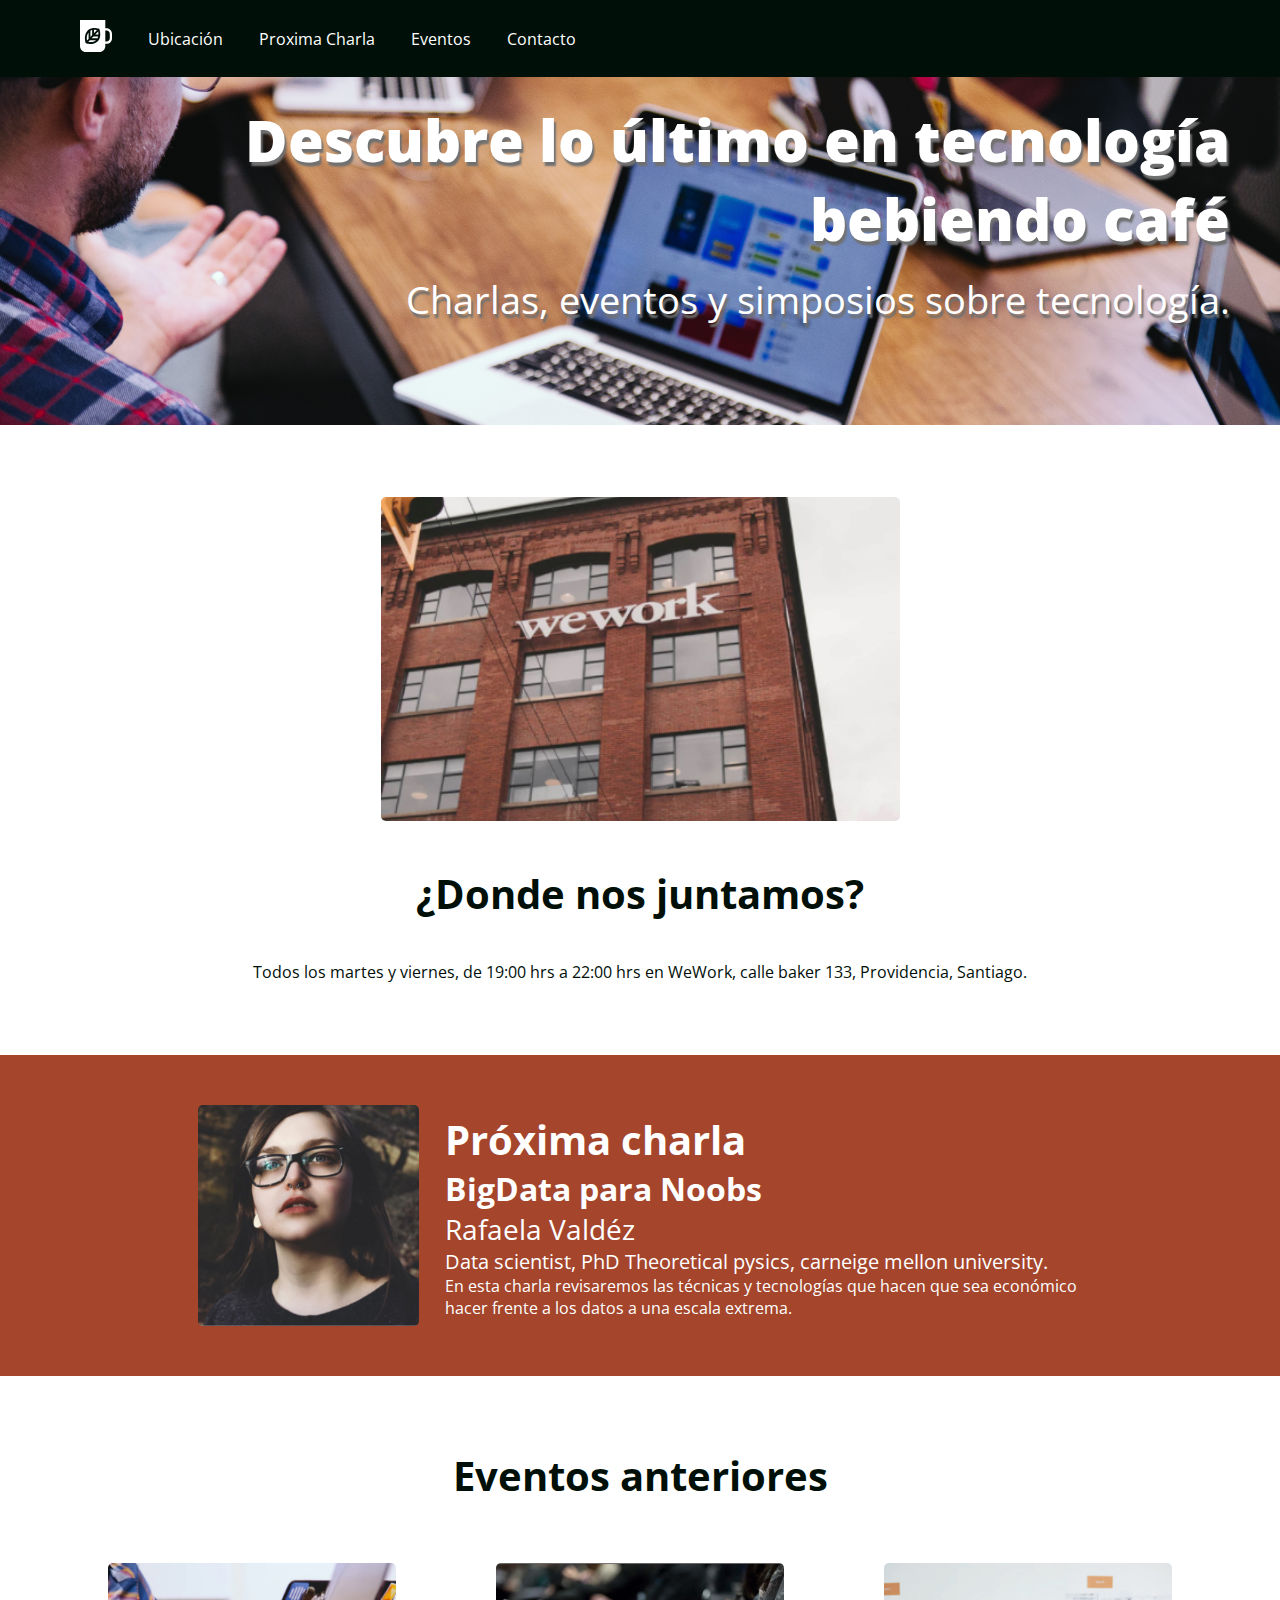
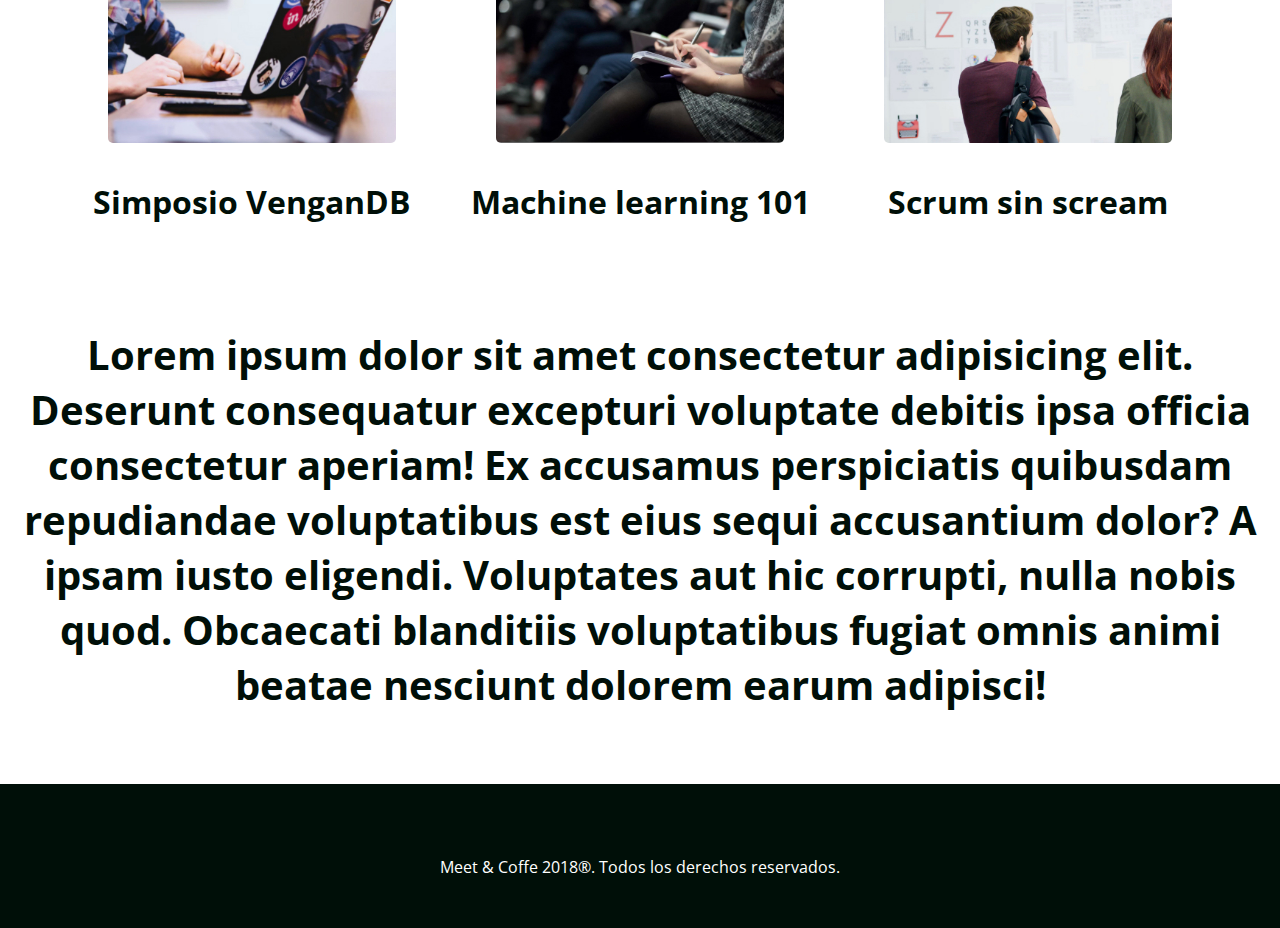
<file: index.html>
<!DOCTYPE html>
<html lang="es">
  <head>
    <meta charset="UTF-8" />
    <meta name="viewport" content="width=device-width, initial-scale=1.0" />
    <title>Meet&coffe</title>
    <link rel="stylesheet" href="assets/css/style.css">
    <link
      href="https://fonts.googleapis.com/css2?family=Open+Sans:wght@300;400;800&display=swap"
      rel="stylesheet"
    />
    <link rel="shortcut icon" type="image/png" href="favicon.png" />
    <meta name="autor" content="Giovanni Di Rosa" />
    <meta name="description" content="comparte tus conocimiento tomando café" />
    <meta
      name="keywords"
      content="charlas,eventos,simposios,tecnologias,co-work"
    />
    <link
      href="https://fonts.googleapis.com/css2?family=Open+Sans:wght@300;400;700;800&display=swap"
      rel="stylesheet"
    />
    <link
      rel="stylesheet"
      href="https://use.fontawesome.com/releases/v5.8.1/css/all.css"
      integrity="sha384-50oBUHEmvpQ+1lW4y57PTFmhCaXp0ML5d60M1M7uH2+nqUivzIebhndOJK28anvf"
      crossorigin="anonymous"
    />
  </head>
  <body>
    <!-- inicio de la primera parte -->
    <nav class="oscuro">
      <ul>
        <li class="icono">
          <a href="#inicio">
            <svg xmlns="http://www.w3.org/2000/svg" viewBox="0 0 44 44">
              <path
                d="M11.8 26l-2.2 2.3c-.5-2.9-.7-7.5 2.2-11.2V26zm-.4 4.1c2.7.5 7.2.7 10.6-2.3h-8.5l-2.1 2.3zm5.3-16.2c-.8.2-1.7.5-2.4.9v8.5l2.4-2.6v-6.8zm2.5-.3v4.6l4-4.2c-1.1-.3-2.5-.5-4-.4zM16 25.2h8.1c.4-.8.7-1.7.9-2.6h-6.6L16 25.2zm28-6.1V25c0 4.3-3.3 7.8-7.4 7.8h-1.8v2.9c0 4.6-3.6 8.3-7.9 8.3h-19C3.6 44 0 40.3 0 35.7V0h34.8v11.4h1.8c4.1 0 7.4 3.5 7.4 7.7zm-16.2.9c.1-2.6-.4-5-.8-6.4-.2-.9-.4-1.4-.4-1.4s-.5-.2-1.4-.4c-1.4-.4-3.6-.9-6.1-.8-.8 0-1.7.1-2.5.3-.8.2-1.6.4-2.4.7-.9.4-1.7.8-2.5 1.5-.6.5-1.1 1-1.6 1.6-4.5 5.4-3.4 12.5-2.6 15.5.2.9.4 1.4.4 1.4s.5.2 1.4.4c2.8.8 9.6 2 14.7-2.7.6-.5 1.1-1.1 1.5-1.7.6-.8 1-1.7 1.4-2.6.3-.8.5-1.7.7-2.6.1-1.1.2-1.9.2-2.8zm13.2-.9c0-2.6-2-4.6-4.4-4.6h-1.8v15.1h1.8c2.4 0 4.4-2.1 4.4-4.6v-5.9zM21 20h4.4c0-1.6-.1-3-.4-4.2L21 20z"
              />
            </svg>
          </a>
        </li>
        <li><a href="#ubicacion">Ubicación</a></li>
        <li><a href="#proxima-charla">Proxima Charla</a></li>
        <li><a href="#eventos">Eventos</a></li>
        <li><a href="#contacto">Contacto</a></li>
      </ul>
    </nav>

    <header id="inicio" class="hero-section">
      <h1>
        Descubre lo último en tecnología <br />
        bebiendo café
      </h1>
      <h2 class="subtitulo">
        Charlas, eventos y simposios sobre tecnología.
      </h2>
    </header>
    <section id="ubicacion">
      <img src="assets/img/we-work.jpg" alt="edificio de WeWork" />
      <h2>
        ¿Donde nos juntamos?
      </h2>
      <p>
        Todos los martes y viernes, de 19:00 hrs a 22:00 hrs en WeWork, calle
        baker 133, Providencia, Santiago.
      </p>
    </section>
    <section id="proxima-charla" class="sweet-brown">
      <div class="centrado">
        <img
          src="assets/img/speaker.jpg"
          alt="charla speaker"
          class="charla-speaker"
        />
        <div class="charla-texto">
          <h2>
            Próxima charla
          </h2>
          <h3>
            BigData para Noobs
          </h3>
          <h4>
            Rafaela Valdéz
          </h4>
          <h5>
            Data scientist, PhD Theoretical pysics, carneige mellon university.
          </h5>
          <p>
            En esta charla revisaremos las técnicas y tecnologías que hacen que
            sea económico hacer frente a los datos a una escala extrema.
          </p>
        </div>
      </div>
    </section>
    <section id="eventos">
      <h2>
        Eventos anteriores
      </h2>

      <article class="evento">
        <a href="evento01.html"><img src="assets/img/simposio-vegan.jpg" alt="simposio vegan" /></a>
        <h3><a name="simposio-vegan"><a href="evento01.html">Simposio VenganDB</a></a></h3>
      </article>
      <article class="evento">
        <img src="assets/img/machine-learning.jpg" alt="machine learning" />
        <h3>
          Machine learning 101
        </h3>
      </article>
      <article class="evento">
        <img src="assets/img/scrum-sin-scream.jpg" alt=" scrum scream" />
        <h3>
          Scrum sin scream
        </h3>
      </article>
    </section>
    <section>
      <h2>Lorem ipsum dolor sit amet consectetur adipisicing elit. Deserunt consequatur excepturi voluptate debitis ipsa officia consectetur aperiam! Ex accusamus perspiciatis quibusdam repudiandae voluptatibus est eius sequi accusantium dolor? A ipsam iusto eligendi. Voluptates aut hic corrupti, nulla nobis quod. Obcaecati blanditiis voluptatibus fugiat omnis animi beatae nesciunt dolorem earum adipisci!</h2>
    </section>
    <footer id="contacto" class="oscuro">
      <a href="https://github.com/"><i class="fab fa-github fa-3x"></i></a>
      <a href="https://twitter.com/explore"
        ><i class="fab fa-twitter fa-3x"></i
      ></a>
      <a href="https://www.linkedin.com/"
        ><i class="fab fa-linkedin fa-3x"></i
      ></a>

      <p>
        Meet & Coffe 2018®. Todos los derechos reservados.
      </p>
    </footer>
  </body>
</html>
</file>
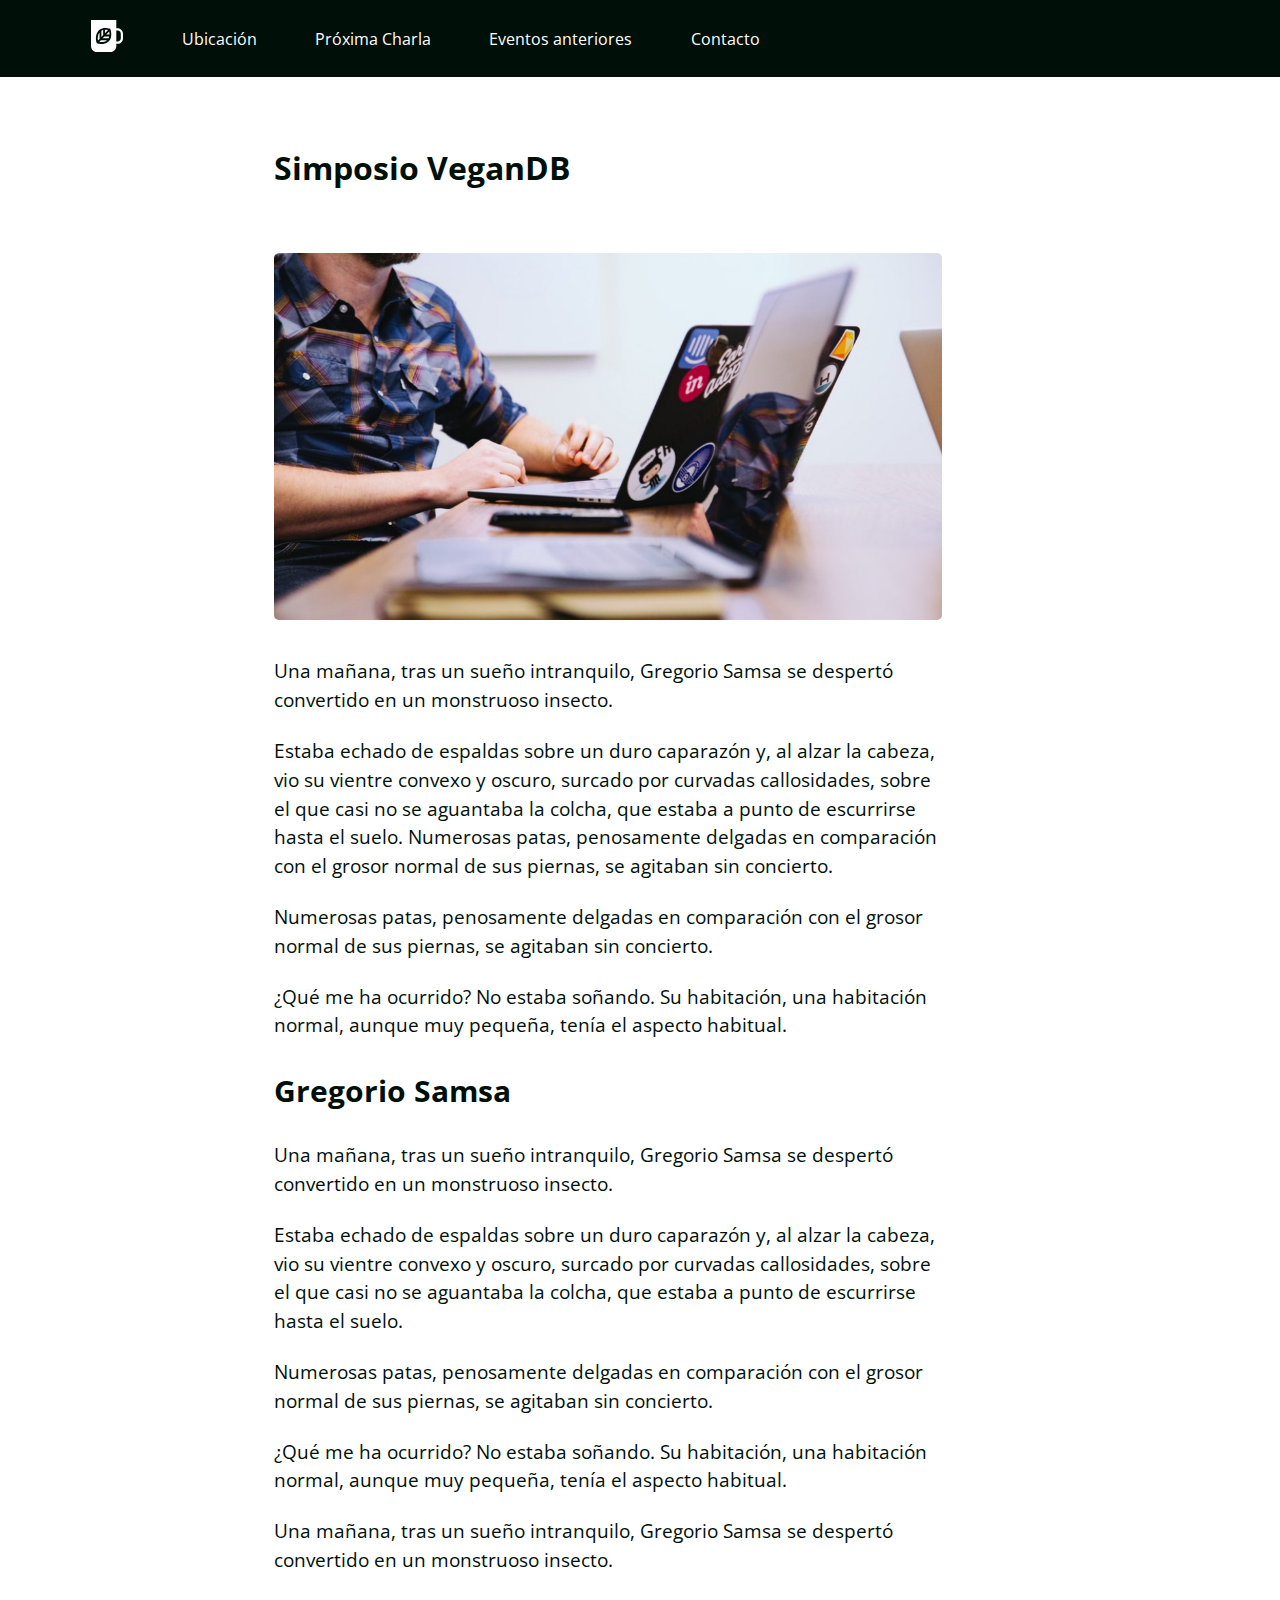
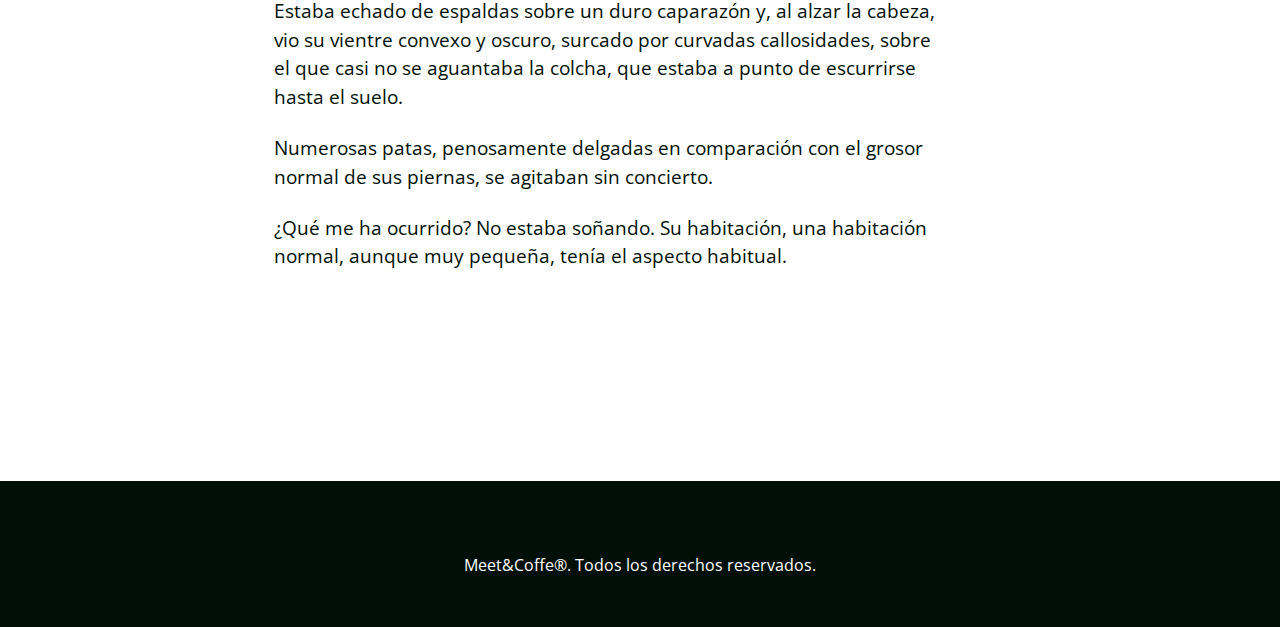
<file: evento01.html>
<!DOCTYPE html>
<html lang="en">
  <head>
    <meta charset="UTF-8" />
    <meta name="viewport" content="width=device-width, initial-scale=1.0" />
    <title>Simposio VenganDB</title>
    <link rel="stylesheet" href="style-simposio.css">
    <meta name="autor" content="Giovanni Di Rosa">
    <meta name="description" content="comparte tus conocimiento tomando café">
    <meta name="keywords" content="charlas,eventos,simposios,tecnologias,co-work">
    <link rel="shortcut icon" type="image/png" href="favicon.png">
    <link
      href="https://fonts.googleapis.com/css2?family=Open+Sans:wght@400;700;800&display=swap"
      rel="stylesheet"
    />
    <link rel="stylesheet" href="https://use.fontawesome.com/releases/v5.8.1/css/all.css" integrity="sha384-50oBUHEmvpQ+1lW4y57PTFmhCaXp0ML5d60M1M7uH2+nqUivzIebhndOJK28anvf" crossorigin="anonymous">
  </head>
  <body>
    <nav class="oscuro">
      <ul>
        <li class="icono">
          <a href="index.html"
            ><svg xmlns="http://www.w3.org/2000/svg" viewBox="0 0 44 44">
              <path
                d="M11.8 26l-2.2 2.3c-.5-2.9-.7-7.5 2.2-11.2V26zm-.4 4.1c2.7.5 7.2.7 10.6-2.3h-8.5l-2.1 2.3zm5.3-16.2c-.8.2-1.7.5-2.4.9v8.5l2.4-2.6v-6.8zm2.5-.3v4.6l4-4.2c-1.1-.3-2.5-.5-4-.4zM16 25.2h8.1c.4-.8.7-1.7.9-2.6h-6.6L16 25.2zm28-6.1V25c0 4.3-3.3 7.8-7.4 7.8h-1.8v2.9c0 4.6-3.6 8.3-7.9 8.3h-19C3.6 44 0 40.3 0 35.7V0h34.8v11.4h1.8c4.1 0 7.4 3.5 7.4 7.7zm-16.2.9c.1-2.6-.4-5-.8-6.4-.2-.9-.4-1.4-.4-1.4s-.5-.2-1.4-.4c-1.4-.4-3.6-.9-6.1-.8-.8 0-1.7.1-2.5.3-.8.2-1.6.4-2.4.7-.9.4-1.7.8-2.5 1.5-.6.5-1.1 1-1.6 1.6-4.5 5.4-3.4 12.5-2.6 15.5.2.9.4 1.4.4 1.4s.5.2 1.4.4c2.8.8 9.6 2 14.7-2.7.6-.5 1.1-1.1 1.5-1.7.6-.8 1-1.7 1.4-2.6.3-.8.5-1.7.7-2.6.1-1.1.2-1.9.2-2.8zm13.2-.9c0-2.6-2-4.6-4.4-4.6h-1.8v15.1h1.8c2.4 0 4.4-2.1 4.4-4.6v-5.9zM21 20h4.4c0-1.6-.1-3-.4-4.2L21 20z"
              /></svg
          ></a>
        </li>
        <li>Ubicación</li>
        <li>Próxima Charla</li>
        <li>Eventos anteriores</li>
        <li>Contacto</li>
      </ul>
    </nav>
    <section>
      <header>
        <h1>Simposio VeganDB</h1>

      <img src="assets/img/post-1.jpg" alt="simposio VeganDB" />
      </header>
      
      <article class="simposio">
       
        <p>
          Una mañana, tras un sueño intranquilo, Gregorio Samsa se despertó
          convertido en un monstruoso insecto.
        </p>
        <br />
        <p>
          Estaba echado de espaldas sobre un duro caparazón y, al alzar la
          cabeza, vio su vientre convexo y oscuro, surcado por curvadas
          callosidades, sobre el que casi no se aguantaba la colcha, que estaba
          a punto de escurrirse hasta el suelo. Numerosas patas, penosamente
          delgadas en comparación con el grosor normal de sus piernas, se
          agitaban sin concierto.
        </p>
        <br />
        <p>
          Numerosas patas, penosamente delgadas en comparación con el grosor
          normal de sus piernas, se agitaban sin concierto.
        </p>
        <br />
        <p>
          ¿Qué me ha ocurrido? No estaba soñando. Su habitación, una habitación
          normal, aunque muy pequeña, tenía el aspecto habitual.
        </p>
        <h2>
          Gregorio Samsa
        </h2>
        <p>
          Una mañana, tras un sueño intranquilo, Gregorio Samsa se despertó
          convertido en un monstruoso insecto.
        </p>
        <br />
        <p>
          Estaba echado de espaldas sobre un duro caparazón y, al alzar la
          cabeza, vio su vientre convexo y oscuro, surcado por curvadas
          callosidades, sobre el que casi no se aguantaba la colcha, que estaba
          a punto de escurrirse hasta el suelo.
        </p>
        <br />
        <p>
          Numerosas patas, penosamente delgadas en comparación con el grosor
          normal de sus piernas, se agitaban sin concierto.
        </p>
        <br />
        <p>
          ¿Qué me ha ocurrido? No estaba soñando. Su habitación, una habitación
          normal, aunque muy pequeña, tenía el aspecto habitual.
        </p>
        <br />
        <p>
          Una mañana, tras un sueño intranquilo, Gregorio Samsa se despertó
          convertido en un monstruoso insecto.
        </p>
        <br />
        <p>
          Estaba echado de espaldas sobre un duro caparazón y, al alzar la
          cabeza, vio su vientre convexo y oscuro, surcado por curvadas
          callosidades, sobre el que casi no se aguantaba la colcha, que estaba
          a punto de escurrirse hasta el suelo.
        </p>
        <br />
        <p>
          Numerosas patas, penosamente delgadas en comparación con el grosor
          normal de sus piernas, se agitaban sin concierto.
        </p>
        <br />
        <p>
          ¿Qué me ha ocurrido? No estaba soñando. Su habitación, una habitación
          normal, aunque muy pequeña, tenía el aspecto habitual.
        </p>
      </article>
    </section>

    <footer class="oscuro">
      <a href="https://github.com/"><i class="fab fa-github-square fa-3x"></i></a>
      <a href="https://twitter.com/explore"><i class="fab fa-twitter-square fa-3x"></i></a>
      <a href="https://www.linkedin.com/"><i class="fab fa-linkedin fa-3x"></i></a>
      <p>
        Meet&Coffe®. Todos los derechos reservados.
      </p>
    </footer>
  </body>
</html>
</file>
<file: assets/css/style.css>
body{
    text-align: center;
    color: #000f08;
    margin: 0;
    font-family: 'Open Sans', sans-serif;
}
body *{
    margin: 0;
    border: 0;
    padding: 0;
}
h1{
    font-weight: 800;
    font-size: 3.65em;
    margin-bottom: 0.25em;
}
h2{
    font-weight: 700;
    font-size: 2.5em;
}
.hero-section h2{
    font-size: 2.4em;
}
h3{
    font-size: 2em;
}
.evento h3 a{
    text-decoration: none;
    color: #000f08;
}
h4{
    font-size: 1.75em;
}
h5{
    font-size: 1.25em;
}
.subtitulo, h4, h5{
    font-weight: 400;
}
.oscuro{
    background: #000f08;
    color: #ffffff;
}
#ubicacion h2{
    margin: 1em auto;
    }
#ubicacion img{
    border-radius: 5px;
}
.evento h2{
    margin-bottom: 1em;
}
.evento h3{
    margin: 1em auto;
}
.oscuro a{
    text-decoration: none;
    color: #ffffff;
}
.sweet-brown{
    color: #ffffff;
    background: #a4452c;
    padding: 3.125rem;
    text-align: left;
    white-space: nowrap;
}
.hero-section{
    text-align: right;
    color: #ffffff;
    background-image: url('../img/bg-hero.png');
    background-repeat: no-repeat;
    background-size: cover;
    text-shadow: 0.125em 0.25em 0.125em #707070;
    padding: 6.25rem 3.125rem;
}
section, footer{
    margin-top: 4.5rem;
}
footer{
    padding: 3.125rem;
}
.centrado{
    width: 75%;
    margin: 0 auto;
}
.centrado img{
    border-radius: 5px;

}
.charla-speaker, .charla-texto, .evento{
    display: inline-block;
}
.charla-speaker{
    width: 25%;
    vertical-align: middle;
}
.charla-texto{
    width: 72.5%;
    vertical-align: middle;
    margin-left: 2.5%;
    white-space: normal;
}
.evento{
    width: 30%;
}
.evento img{
    width: 75%;
    border-radius: 5px;
}
#eventos h2{
padding-bottom: 1.5em;
}
nav{
    text-align: left;
    padding: 1.25rem 4rem;
    position: fixed;
    width: 100vw;
}
nav ul{
    list-style-type: none;
}
nav ul li{
    display: inline-block;
    margin: 0 1em;
    vertical-align: middle;
}
.icono{
    width: 2em;
    fill: #ffffff;
}
footer i{
    margin: 0 0.25em 0.5em 0.25em;
}
</file>
<file: style-simposio.css>
body {
  text-align: center;
  color: #000f08;
  margin: 0;
  font-family: "Open Sans", sans-serif;
}
body * {
  margin: 0;
  border: 0;
  padding: 0;
}
.oscuro {
  background: #000f08;
  color: #ffffff;
}
section {
  padding: 3.125rem 3.125rem;
}
h1 {
  font-size: 2em;
  font-weight: 700;
  margin-top: 3em;
  margin-bottom: 2em;
  letter-spacing: normal;
}
h2 {
  margin-top: 30px;
  margin-bottom: 30px;
  text-align: left;
  font-size: 30px;
  font-weight: 700;
}
section {
  vertical-align: middle;
  margin: 0 20% 8em 15%;
}
header {
  margin: 2em;
}
header img {
  width: 100%;
  border-radius: 5px;
}
header h1 {
  text-align: left;
}
.simposio {
  margin: 2em;
}
.simposio h1 {
  text-align: left;
}
.simposio p {
  text-align: left;
  font-size: 1.2em;
}
p {
  font-weight: 400;
  line-height: 1.5em;
  font-size: 1.343em;
}
nav {
  text-align: left;
  position: fixed;
  width: 100vw;
  padding: 1.25rem 4rem;
}
nav ul {
  list-style-type: none;
}
nav ul li {
  display: inline-block;
  margin: 0px 1.7em;
  vertical-align: middle;
 
}
.icono {
  width: 2em;
  fill: #ffffff;
}
footer {
  padding: 3.125rem;
}
footer i {
  margin: 0 0.25em 0.5em 0.25em;
}
footer,
.oscuro,
p {
  font-size: 1em;
}
footer,
.oscuro,
a {
  color: #ffffff;
}
</file>
